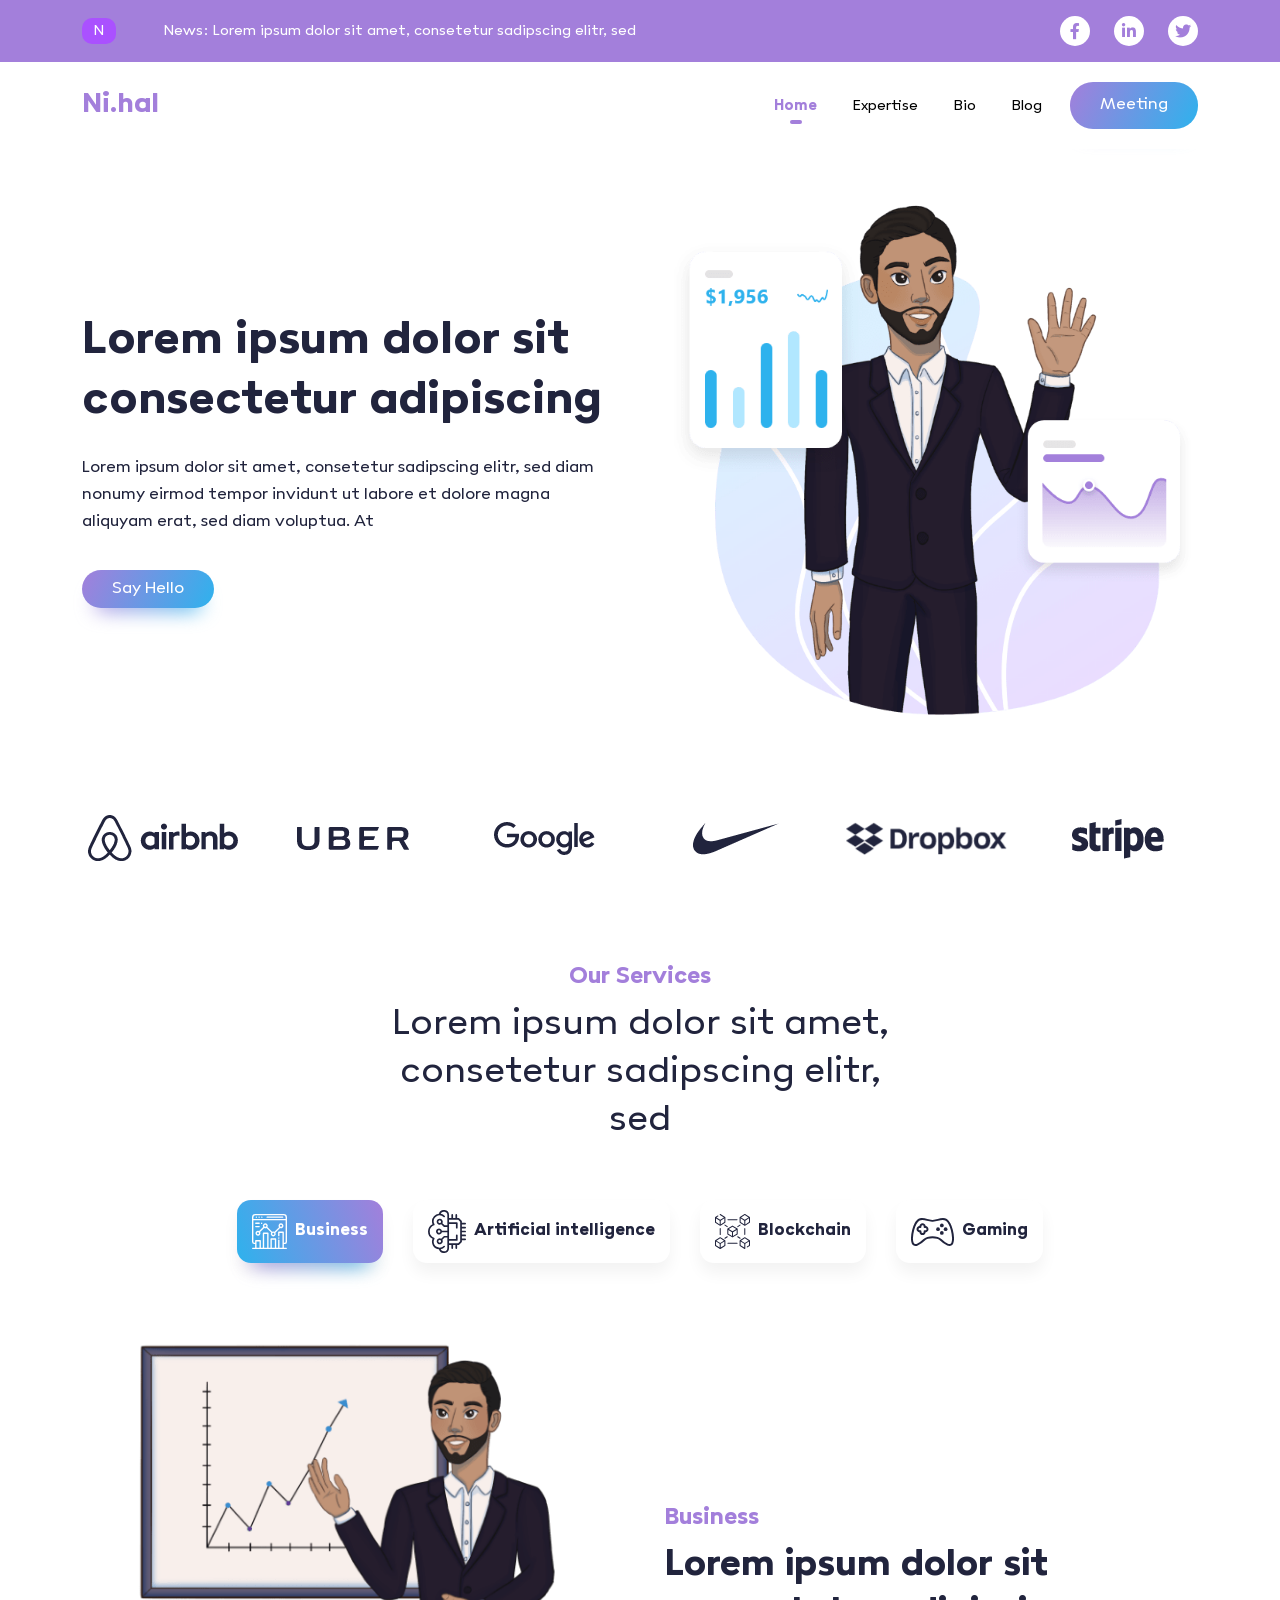
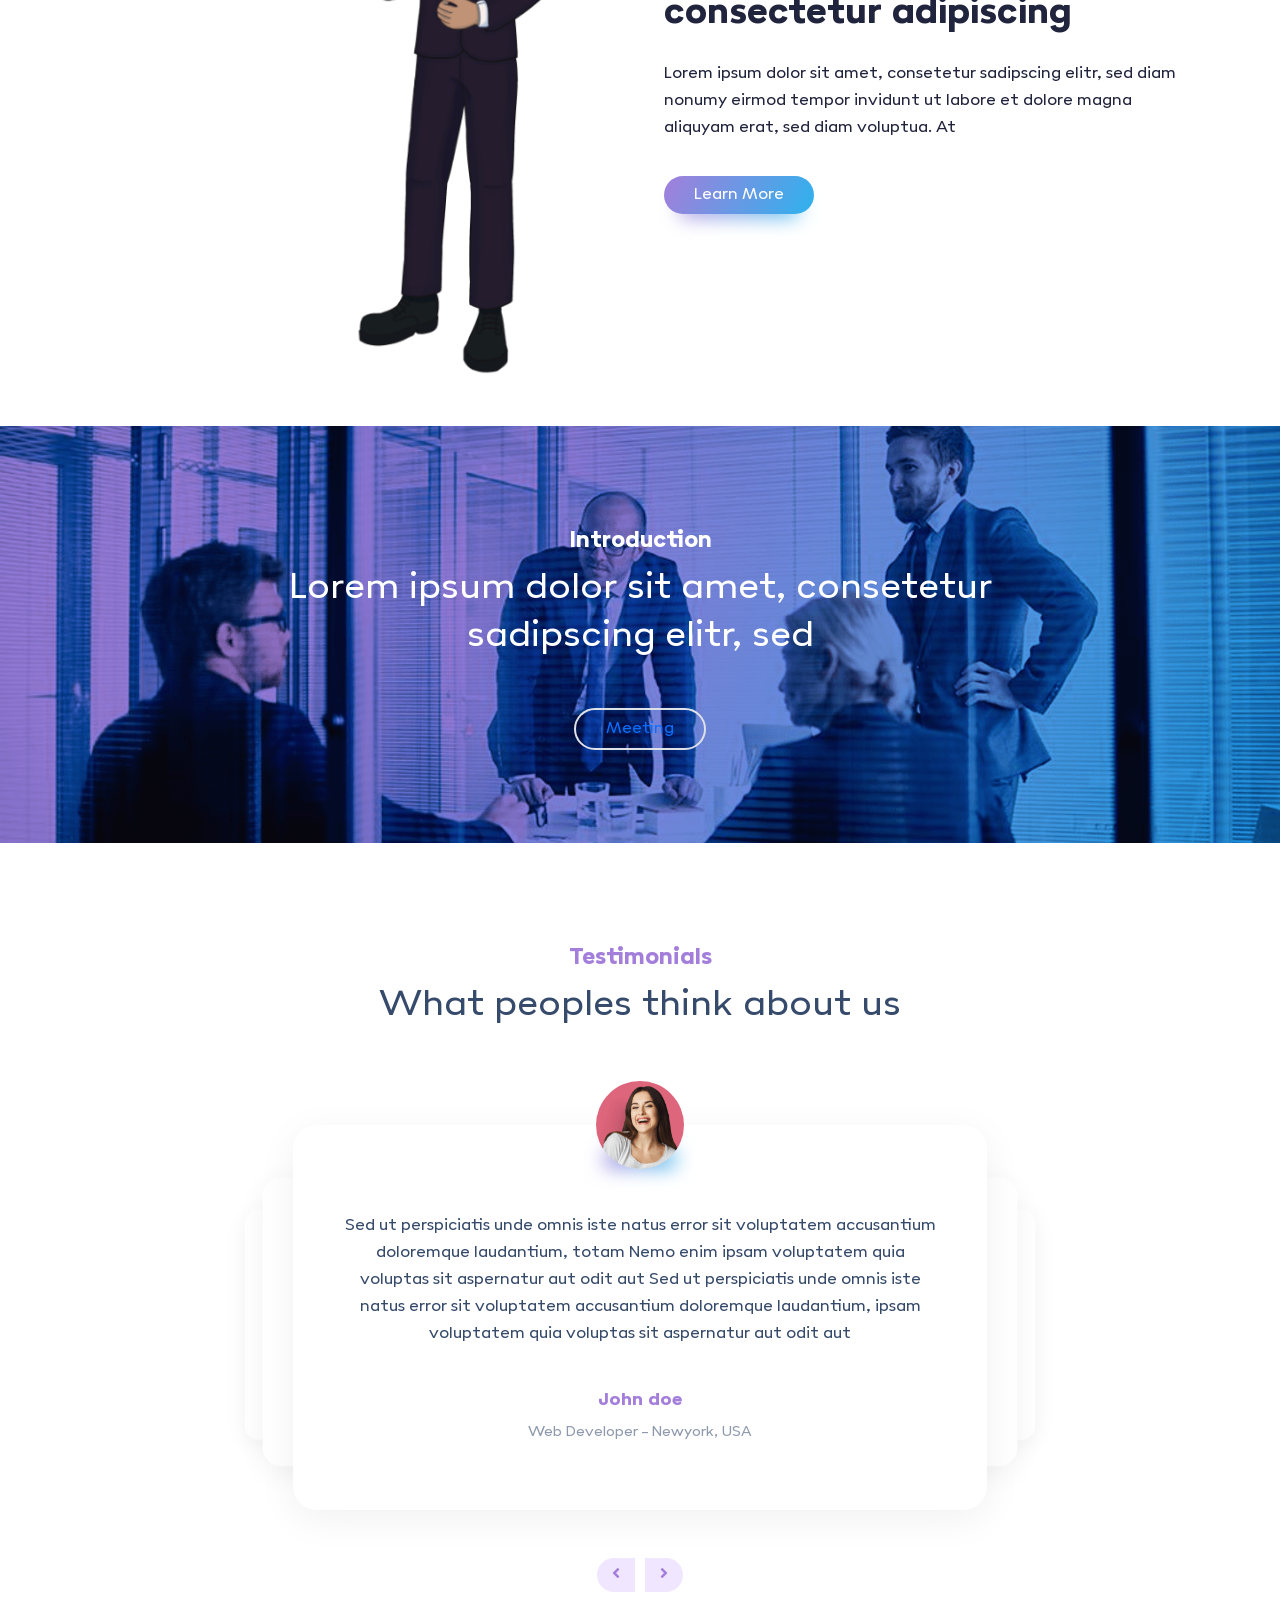
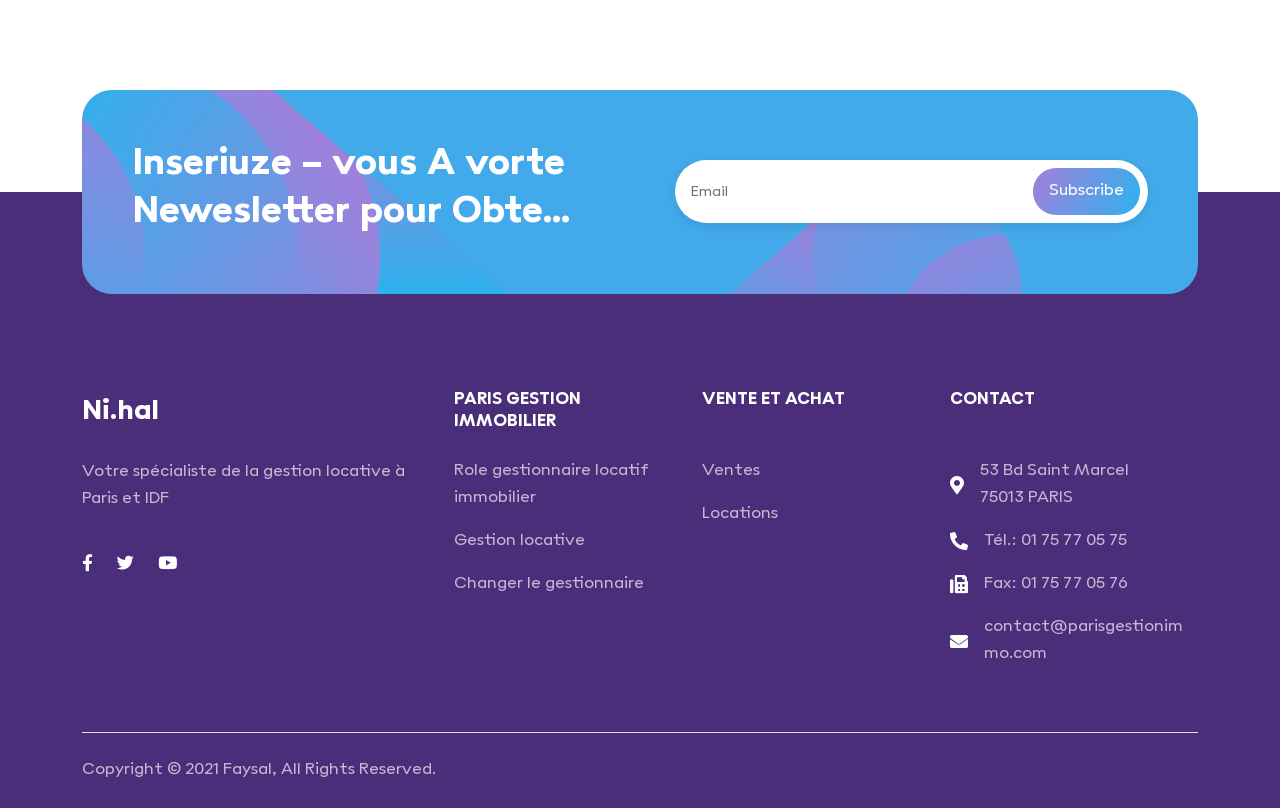
<file: index.html>
<!DOCTYPE html>
<html lang="en">
  <head>
    <!-- Required meta tags -->
    <meta charset="utf-8" />
    <meta name="viewport" content="width=device-width, initial-scale=1" />
    <!-- Font Awesome -->
    <link
      rel="stylesheet"
      href="https://cdnjs.cloudflare.com/ajax/libs/font-awesome/5.15.1/css/all.min.css"
      integrity="sha512-+4zCK9k+qNFUR5X+cKL9EIR+ZOhtIloNl9GIKS57V1MyNsYpYcUrUeQc9vNfzsWfV28IaLL3i96P9sdNyeRssA=="
      crossorigin="anonymous"
    />
    <!-- Bootstrap CSS -->
    <link
      href="https://cdn.jsdelivr.net/npm/bootstrap@5.0.0-beta1/dist/css/bootstrap.min.css"
      rel="stylesheet"
      integrity="sha384-giJF6kkoqNQ00vy+HMDP7azOuL0xtbfIcaT9wjKHr8RbDVddVHyTfAAsrekwKmP1"
      crossorigin="anonymous"
    />
    <!-- Title & Favicon -->
    <title>Nihal - Personal Website</title>
    <!-- Swiper CSS -->
    <link
      rel="stylesheet"
      href="https://unpkg.com/swiper/swiper-bundle.min.css"
    />
    <!-- Main CSS -->
    <link rel="stylesheet" href="css/style.css" />
    <link rel="stylesheet" href="css/responsive.css" />
  </head>
  <body>
    <!-- ============================= Start Header Section Here ============================= -->
    <header id="header-section">
      <!-- Top Bar -->
      <div class="top-bar py-3">
        <div class="container">
          <div class="d-lg-flex align-items-center">
            <div class="news">
              <div class="d-flex justify-content-center">
                <div class="text-center align-self-start">
                  <a href="javascript:void(0)" class="news-logo">N</a>
                </div>
                <p
                  class="text-white text-start mb-lg-0 ms-3 ms-lg-5 align-self-center align-self-center"
                >
                  News: Lorem ipsum dolor sit amet, consetetur sadipscing elitr,
                  sed
                </p>
              </div>
            </div>
            <div class="social-links text-center ms-lg-auto mt-lg-0">
              <a href="javascript:void(0)" class="news-logo"
                ><i class="fab fa-facebook-f"></i
              ></a>
              <a href="javascript:void(0)" class="news-logo"
                ><i class="fab fa-linkedin-in"></i
              ></a>
              <a href="javascript:void(0)" class="news-logo"
                ><i class="fab fa-twitter"></i
              ></a>
            </div>
          </div>
        </div>
      </div>
      <!-- Navbar -->
      <nav
        class="navbar navbar-expand-lg align-items-center bg-white py-3 py-xxl-4"
      >
        <div class="container">
          <a class="navbar-brand" href="index.html">Ni.hal</a>
          <button class="navbar-toggler show-menu-btn p-0" type="button">
            <span class="fas fa-bars"></span>
          </button>
          <div class="collapse navbar-collapse align-items-center">
            <div class="hide-menu-btn-box text-end d-lg-none fixed-top">
              <button class="hide-menu-btn border-0 bg-white">
                <i class="fas fa-times text-danger"></i>
              </button>
            </div>
            <ul
              class="navbar-nav text-center text-lg-start ms-lg-auto mb-2 mb-lg-0"
            >
              <li class="nav-item">
                <a
                  class="nav-link active"
                  aria-current="page"
                  href="javascript:void(0)"
                  >Home</a
                >
              </li>
              <li class="nav-item">
                <a class="nav-link" href="javascript:void(0)">Expertise</a>
              </li>
              <li class="nav-item">
                <a class="nav-link" href="javascript:void(0)">Bio</a>
              </li>
              <li class="nav-item">
                <a class="nav-link" href="javascript:void(0)">Blog</a>
              </li>
            </ul>
            <div class="d-flex navbar-button">
              <a href="javascript:void(0)" class="button button-gradient">
                Meeting
              </a>
            </div>
          </div>
        </div>
      </nav>
    </header>
    <!-- ============================= End Header Section Here ============================= -->

    <!-- ============================= Start Hero Section Here ============================= -->
    <section id="hero-section" class="section-padding">
      <div class="container">
        <div class="row align-items-center g-5">
          <!-- Left Side -->
          <div class="col-lg-6">
            <div class="left-side">
              <h1 class="big-heading">
                Lorem ipsum dolor sit consectetur adipiscing
              </h1>
              <p class="para-text my-4">
                Lorem ipsum dolor sit amet, consetetur sadipscing elitr, sed
                diam nonumy eirmod tempor invidunt ut labore et dolore magna
                aliquyam erat, sed diam voluptua. At
              </p>
              <div class="button-box pt-3">
                <a href="javascript:void(0)" class="button button-gradient">
                  Say Hello
                </a>
              </div>
            </div>
          </div>
          <!-- Right Side -->
          <div class="col-lg-6">
            <div class="right-side text-center text-lg-end">
              <img src="img/hero-img.png" alt="image" class="img-fluid" />
            </div>
          </div>
        </div>
      </div>
    </section>
    <!-- ============================= End Hero Section Here ============================= -->

    <!-- ============================= Start Partner Section Here ============================= -->
    <section id="partner-section" class="section-padding">
      <div class="container">
        <!-- Partner Slider -->
        <div class="swiper-container partner-slider">
          <div class="swiper-wrapper align-items-center">
            <div class="swiper-slide text-center">
              <img src="img/airbnb.png" alt="partner" class="img-fluid" />
            </div>
            <div class="swiper-slide text-center">
              <img src="img/uber.png" alt="partner" class="img-fluid" />
            </div>
            <div class="swiper-slide text-center">
              <img src="img/google.png" alt="partner" class="img-fluid" />
            </div>
            <div class="swiper-slide text-center">
              <img src="img/u-partner.png" alt="partner" class="img-fluid" />
            </div>
            <div class="swiper-slide text-center">
              <img src="img/dropbox.png" alt="partner" class="img-fluid" />
            </div>
            <div class="swiper-slide text-center">
              <img src="img/stripe.png" alt="partner" class="img-fluid" />
            </div>
          </div>
        </div>
      </div>
    </section>
    <!-- ============================= End Partner Section Here ============================= -->

    <!-- ============================= Start Services Section Here ============================= -->
    <section id="services-section" class="section-padding">
      <div class="container">
        <!-- Section Title -->
        <div class="section-title">
          <div class="row justify-content-center text-center">
            <div class="col-lg-10 col-xl-6">
              <h4 class="after-heading">Our Services</h4>
              <h2 class="heading heading-regular">
                Lorem ipsum dolor sit amet, consetetur sadipscing elitr, sed
              </h2>
            </div>
          </div>
        </div>
        <!-- Tabs -->
        <nav class="mt-5">
          <div
            class="nav nav-tabs justify-content-lg-center border-0"
            id="nav-tab"
            role="tablist"
          >
            <!-- Tab Buttons -->
            <!-- Business Tab Button -->
            <button
              class="nav-link active border-0 button"
              id="nav-business-tab"
              data-bs-toggle="tab"
              data-bs-target="#nav-business"
              type="button"
              role="tab"
              aria-controls="nav-business"
              aria-selected="true"
            >
              <span class="d-flex align-items-center">
                <img
                  src="img/business-icon.svg"
                  alt="Business"
                  class="img-fluid"
                />
                <span class="ms-2">Business</span>
              </span>
            </button>
            <!-- AI Tab Button -->
            <button
              class="nav-link border-0 button"
              id="nav-ai-tab"
              data-bs-toggle="tab"
              data-bs-target="#nav-ai"
              type="button"
              role="tab"
              aria-controls="nav-ai"
              aria-selected="false"
            >
              <span class="d-flex align-items-center">
                <img
                  src="img/ai-icon.svg"
                  alt="Artificial intelligence"
                  class="img-fluid"
                />
                <span class="ms-2">Artificial intelligence</span>
              </span>
            </button>
            <!-- Blockchain Tab Button -->
            <button
              class="nav-link border-0 button"
              id="nav-blockchain-tab"
              data-bs-toggle="tab"
              data-bs-target="#nav-blockchain"
              type="button"
              role="tab"
              aria-controls="nav-blockchain"
              aria-selected="false"
            >
              <span class="d-flex align-items-center">
                <img
                  src="img/blockchain-icon.svg"
                  alt="Blockchain"
                  class="img-fluid"
                />
                <span class="ms-2">Blockchain</span>
              </span>
            </button>
            <!-- Gaming Tab Button -->
            <button
              class="nav-link border-0 button"
              id="nav-gaming-tab"
              data-bs-toggle="tab"
              data-bs-target="#nav-gaming"
              type="button"
              role="tab"
              aria-controls="nav-gaming"
              aria-selected="false"
            >
              <span class="d-flex align-items-center">
                <img src="img/game-icon.svg" alt="Gaming" class="img-fluid" />
                <span class="ms-2">Gaming</span>
              </span>
            </button>
          </div>
        </nav>
        <!-- Tab Contents -->
        <div class="tab-content mt-5 pt-4" id="nav-tabContent">
          <!-- Business Tab Content -->
          <div
            class="tab-pane fade show active"
            id="nav-business"
            role="tabpanel"
            aria-labelledby="nav-business-tab"
          >
            <div class="row g-5 align-items-center">
              <!-- Left Side -->
              <div class="col-lg-6 d-none d-lg-block">
                <div class="left-side text-center">
                  <img
                    src="img/nihal-business.png"
                    alt="image"
                    class="img-fluid"
                  />
                </div>
              </div>
              <!-- Right Side -->
              <div class="col-lg-6">
                <div class="right-side">
                  <h4 class="after-heading">Business</h4>
                  <h2 class="heading">
                    Lorem ipsum dolor sit consectetur adipiscing
                  </h2>
                  <img
                    src="img/nihal-business.png"
                    alt="image"
                    class="img-fluid mt-4 d-lg-none"
                  />
                  <p class="para-text my-4">
                    Lorem ipsum dolor sit amet, consetetur sadipscing elitr, sed
                    diam nonumy eirmod tempor invidunt ut labore et dolore magna
                    aliquyam erat, sed diam voluptua. At
                  </p>
                  <div class="button-box pt-3">
                    <a href="javascript:void(0)" class="button button-gradient">
                      Learn More
                    </a>
                  </div>
                </div>
              </div>
            </div>
          </div>
          <!-- AI Tab Content -->
          <div
            class="tab-pane fade"
            id="nav-ai"
            role="tabpanel"
            aria-labelledby="nav-ai-tab"
          >
            <div class="row g-5 align-items-center">
              <!-- Left Side -->
              <div class="col-lg-6 d-none d-lg-block">
                <div class="left-side text-center">
                  <img src="img/nihal-ai.png" alt="image" class="img-fluid" />
                </div>
              </div>
              <!-- Right Side -->
              <div class="col-lg-6">
                <div class="right-side">
                  <h4 class="after-heading">Artificial intelligence</h4>
                  <h2 class="heading">
                    Lorem ipsum dolor sit consectetur adipiscing
                  </h2>
                  <img
                    src="img/nihal-ai.png"
                    alt="image"
                    class="img-fluid mt-4 d-lg-none"
                  />
                  <p class="para-text my-4">
                    Lorem ipsum dolor sit amet, consetetur sadipscing elitr, sed
                    diam nonumy eirmod tempor invidunt ut labore et dolore magna
                    aliquyam erat, sed diam voluptua. At
                  </p>
                  <div class="button-box pt-3">
                    <a href="javascript:void(0)" class="button button-gradient">
                      Learn More
                    </a>
                  </div>
                </div>
              </div>
            </div>
          </div>
          <!-- Blockchain Tab Content -->
          <div
            class="tab-pane fade"
            id="nav-blockchain"
            role="tabpanel"
            aria-labelledby="nav-blockchain-tab"
          >
            <div class="row g-5 align-items-center">
              <!-- Left Side -->
              <div class="col-lg-6 d-none d-lg-block">
                <div class="left-side text-center">
                  <img
                    src="img/nihal-blockchain.png"
                    alt="image"
                    class="img-fluid"
                  />
                </div>
              </div>
              <!-- Right Side -->
              <div class="col-lg-6">
                <div class="right-side">
                  <h4 class="after-heading">Blockchain</h4>
                  <h2 class="heading">
                    Lorem ipsum dolor sit consectetur adipiscing
                  </h2>
                  <img
                    src="img/nihal-blockchain.png"
                    alt="image"
                    class="img-fluid mt-4 d-lg-none"
                  />
                  <p class="para-text my-4">
                    Lorem ipsum dolor sit amet, consetetur sadipscing elitr, sed
                    diam nonumy eirmod tempor invidunt ut labore et dolore magna
                    aliquyam erat, sed diam voluptua. At
                  </p>
                  <div class="button-box pt-3">
                    <a href="javascript:void(0)" class="button button-gradient">
                      Learn More
                    </a>
                  </div>
                </div>
              </div>
            </div>
          </div>
          <!-- Gaming Tab Content -->
          <div
            class="tab-pane fade"
            id="nav-gaming"
            role="tabpanel"
            aria-labelledby="nav-gaming-tab"
          >
            <div class="row g-5 align-items-center">
              <!-- Left Side -->
              <div class="col-lg-6 d-none d-lg-block">
                <div class="left-side text-center">
                  <img
                    src="img/nihal-gaming.png"
                    alt="image"
                    class="img-fluid"
                  />
                </div>
              </div>
              <!-- Right Side -->
              <div class="col-lg-6">
                <div class="right-side">
                  <h4 class="after-heading">Gaming</h4>
                  <h2 class="heading">
                    Lorem ipsum dolor sit consectetur adipiscing
                  </h2>
                  <img
                    src="img/nihal-gaming.png"
                    alt="image"
                    class="img-fluid mt-4 d-lg-none"
                  />
                  <p class="para-text my-4">
                    Lorem ipsum dolor sit amet, consetetur sadipscing elitr, sed
                    diam nonumy eirmod tempor invidunt ut labore et dolore magna
                    aliquyam erat, sed diam voluptua. At
                  </p>
                  <div class="button-box pt-3">
                    <a href="javascript:void(0)" class="button button-gradient">
                      Learn More
                    </a>
                  </div>
                </div>
              </div>
            </div>
          </div>
        </div>
      </div>
    </section>
    <!-- ============================= End Services Section Here ============================= -->

    <!-- ============================= Start Intro Section Here ============================= -->
    <section id="intro-section">
      <div class="container">
        <div class="row justify-content-center">
          <div class="col-lg-10 col-xl-8 col-xxl-6 text-center">
            <h4 class="after-heading text-white">Introduction</h4>
            <h2 class="heading heading-regular text-white mt-2">
              Lorem ipsum dolor sit amet, consetetur sadipscing elitr, sed
            </h2>
            <div class="button-box pt-5">
              <a
                href="javascript:void(0)"
                class="button btn-outline-light border border-2"
              >
                Meeting
              </a>
            </div>
          </div>
        </div>
      </div>
    </section>
    <!-- ============================= End Intro Section Here ============================= -->

    <!-- ============================= Start Testimonial Section Here ============================= -->
    <section id="testimonial-section">
      <div class="container">
        <!-- Section Title -->
        <div class="section-title text-center">
          <h4 class="after-heading">Testimonials</h4>
          <h2 class="heading heading-regular">What peoples think about us</h2>
        </div>
        <!-- Testimonial Slider -->
        <div class="row justify-content-center mt-3 mt-sm-5">
          <div class="col-xl-10">
            <div class="swiper-container testimonial-slider">
              <div class="swiper-wrapper text-center">
                <!-- Testimonial Box -->
                <!-- Testimonial Box -->
                <div class="swiper-slide py-5">
                  <div class="testimonial-box text-center w-75 m-auto">
                    <div class="client-img">
                      <span
                        ><img
                          src="img/client-1.png"
                          alt="client"
                          class="img-fluid"
                      /></span>
                    </div>
                    <p class="para-text pb-4">
                      Sed ut perspiciatis unde omnis iste natus error sit
                      voluptatem accusantium doloremque laudantium, totam Nemo
                      enim ipsam voluptatem quia voluptas sit aspernatur aut
                      odit aut Sed ut perspiciatis unde omnis iste natus error
                      sit voluptatem accusantium doloremque laudantium, ipsam
                      voluptatem quia voluptas sit aspernatur aut odit aut
                    </p>
                    <div class="client-info">
                      <h5 class="name">John doe</h5>
                      <p class="profession-and-city">
                        Web Developer - Newyork, USA
                      </p>
                    </div>
                  </div>
                </div>
                <div class="swiper-slide py-5">
                  <div class="testimonial-box text-center w-75 m-auto">
                    <div class="client-img">
                      <span
                        ><img
                          src="img/client-1.png"
                          alt="client"
                          class="img-fluid"
                      /></span>
                    </div>
                    <p class="para-text pb-4">
                      Sed ut perspiciatis unde omnis iste natus error sit
                      voluptatem accusantium doloremque laudantium, totam Nemo
                      enim ipsam voluptatem quia voluptas sit aspernatur aut
                      odit aut Sed ut perspiciatis unde omnis iste natus error
                      sit voluptatem accusantium doloremque laudantium, ipsam
                      voluptatem quia voluptas sit aspernatur aut odit aut
                    </p>
                    <div class="client-info">
                      <h5 class="name">John doe</h5>
                      <p class="profession-and-city">
                        Web Developer - Newyork, USA
                      </p>
                    </div>
                  </div>
                </div>
                <!-- Testimonial Box -->
                <div class="swiper-slide py-5">
                  <div class="testimonial-box text-center w-75 m-auto">
                    <div class="client-img">
                      <span
                        ><img
                          src="img/client-1.png"
                          alt="client"
                          class="img-fluid"
                      /></span>
                    </div>
                    <p class="para-text pb-4">
                      Sed ut perspiciatis unde omnis iste natus error sit
                      voluptatem accusantium doloremque laudantium, totam Nemo
                      enim ipsam voluptatem quia voluptas sit aspernatur aut
                      odit aut Sed ut perspiciatis unde omnis iste natus error
                      sit voluptatem accusantium doloremque laudantium, ipsam
                      voluptatem quia voluptas sit aspernatur aut odit aut
                    </p>
                    <div class="client-info">
                      <h5 class="name">John doe</h5>
                      <p class="profession-and-city">
                        Web Developer - Newyork, USA
                      </p>
                    </div>
                  </div>
                </div>
                <!-- Testimonial Box -->
                <div class="swiper-slide py-5">
                  <div class="testimonial-box text-center w-75 m-auto">
                    <div class="client-img">
                      <span
                        ><img
                          src="img/client-1.png"
                          alt="client"
                          class="img-fluid"
                      /></span>
                    </div>
                    <p class="para-text pb-4">
                      Sed ut perspiciatis unde omnis iste natus error sit
                      voluptatem accusantium doloremque laudantium, totam Nemo
                      enim ipsam voluptatem quia voluptas sit aspernatur aut
                      odit aut Sed ut perspiciatis unde omnis iste natus error
                      sit voluptatem accusantium doloremque laudantium, ipsam
                      voluptatem quia voluptas sit aspernatur aut odit aut
                    </p>
                    <div class="client-info">
                      <h5 class="name">John doe</h5>
                      <p class="profession-and-city">
                        Web Developer - Newyork, USA
                      </p>
                    </div>
                  </div>
                </div>
                <!-- Testimonial Box -->
                <div class="swiper-slide py-5">
                  <div class="testimonial-box text-center w-75 m-auto">
                    <div class="client-img">
                      <span
                        ><img
                          src="img/client-1.png"
                          alt="client"
                          class="img-fluid"
                      /></span>
                    </div>
                    <p class="para-text pb-4">
                      Sed ut perspiciatis unde omnis iste natus error sit
                      voluptatem accusantium doloremque laudantium, totam Nemo
                      enim ipsam voluptatem quia voluptas sit aspernatur aut
                      odit aut Sed ut perspiciatis unde omnis iste natus error
                      sit voluptatem accusantium doloremque laudantium, ipsam
                      voluptatem quia voluptas sit aspernatur aut odit aut
                    </p>
                    <div class="client-info">
                      <h5 class="name">John doe</h5>
                      <p class="profession-and-city">
                        Web Developer - Newyork, USA
                      </p>
                    </div>
                  </div>
                </div>
              </div>
              <!-- Add Arrows -->
              <div class="swiper-navigation d-flex justify-content-center">
                <button class="swiper-prev-button border-0">
                  <i class="fas fa-angle-left"></i>
                </button>
                <button class="swiper-next-button border-0">
                  <i class="fas fa-angle-right"></i>
                </button>
              </div>
            </div>
          </div>
        </div>
      </div>
    </section>
    <!-- ============================= End Testimonial Section Here ============================= -->

    <!-- ============================= Start Newsletter Section Here ============================= -->
    <section id="newsletter-section">
      <div class="container">
        <div class="bg">
          <div class="row g-4 align-items-center">
            <!-- Left Side -->
            <div class="col-lg-6">
              <div class="left-side">
                <h2 class="heading text-white">
                  Inseriuze - vous A vorte Newesletter pour Obte...
                </h2>
              </div>
            </div>
            <!-- Right Side -->
            <div class="col-lg-6 text-end">
              <div class="right-side">
                <div class="d-md-inline-block mw-100">
                  <form
                    action="javascript:void(0)"
                    class="d-md-flex justify-content-end p-2 bg-white"
                  >
                    <input
                      class="border-0 ps-2"
                      type="email"
                      placeholder="Email"
                      required
                    />
                    <button
                      class="button button-gradient border-0 px-3"
                      type="submit"
                    >
                      Subscribe
                    </button>
                  </form>
                </div>
              </div>
            </div>
          </div>
        </div>
      </div>
    </section>
    <!-- ============================= End Newsletter Section Here ============================= -->

    <!-- ============================= Start Footer Section Here ============================= -->
    <footer id="footer-section">
      <div class="container">
        <!-- Footer Widget -->
        <div class="footer-widget py-5">
          <div class="row g-5 text-sm-start justify-content-between mw-100">
            <div class="col-sm-6 col-xl-4 col-xxl-3 mb-4">
              <a class="footer-logo text-white" href="index.html">Ni.hal</a>
              <p class="text-white py-4 after-footer-logo-text">
                Votre spécialiste de la gestion locative à Paris et IDF
              </p>
              <div class="social-links">
                <a title="Facebook" href="javascript:void(0)"
                  ><i class="fab fa-facebook-f"></i
                ></a>
                <a title="Twitter" href="javascript:void(0)"
                  ><i class="fab fa-twitter"></i
                ></a>
                <a title="YouTube" href="javascript:void(0)"
                  ><i class="fab fa-youtube"></i
                ></a>
              </div>
            </div>
            <!-- Footer Links -->
            <div class="col-xl-8">
              <div class="row g-5 justify-xl-content-end">
                <!-- Links -->
                <div class="col-sm-6 col-xl-4">
                  <h3 class="footer-sub-heading">PARIS GESTION IMMOBILIER</h3>
                  <div class="footer-link">
                    <p>
                      <a href="javascript:void(0)"
                        >Role gestionnaire locatif immobilier</a
                      >
                    </p>
                    <p><a href="javascript:void(0)">Gestion locative</a></p>
                    <p>
                      <a href="javascript:void(0)">Changer le gestionnaire</a>
                    </p>
                  </div>
                </div>
                <!-- Links -->
                <div class="col-sm-6 col-xl-4">
                  <h3 class="footer-sub-heading">VENTE ET ACHAT</h3>
                  <div class="footer-link">
                    <p>
                      <a href="javascript:void(0)">Ventes</a>
                    </p>
                    <p><a href="javascript:void(0)">Locations</a></p>
                  </div>
                </div>
                <!-- Links -->
                <div class="col-sm-6 col-xl-4">
                  <h3 class="footer-sub-heading">CONTACT</h3>
                  <div class="footer-link">
                    <p class="d-flex align-items-center">
                      <i class="fas fa-map-marker-alt me-3"></i>
                      <a href="javascript:void(0)"
                        >53 Bd Saint Marcel 75013 PARIS</a
                      >
                    </p>
                    <p class="d-flex align-items-center">
                      <i class="fas fa-phone-alt me-3"></i
                      ><a href="tel:0175770575">Tél.: 01 75 77 05 75 </a>
                    </p>
                    <p class="d-flex align-items-center">
                      <i class="fas fa-fax me-3"></i>
                      <a href="tel:0175770576">Fax: 01 75 77 05 76 </a>
                    </p>
                    <p class="d-flex align-items-center">
                      <i class="fas fa-envelope me-3"></i>
                      <a href="mailto:contact@parisgestionimmo.com"
                        >contact@parisgestionimmo.com</a
                      >
                    </p>
                  </div>
                </div>
              </div>
            </div>
          </div>
        </div>
        <!-- Footer Copyright -->
        <div class="footer-copyright text-white text-start py-3 border-top">
          <div class="row py-2 align-items-center">
            <div class="col-sm-12 text-center text-sm-start align-self-center">
              <p class="mb-0">Copyright © 2021 Faysal, All Rights Reserved.</p>
            </div>
          </div>
        </div>
      </div>
    </footer>
    <!-- ============================= End Footer Section Here ============================= -->

    <!-- Back To Top -->
    <button id="back-to-top" title="Go to top">
      <i class="fa fa-arrow-up" aria-hidden="true"></i>
    </button>

    <!-- Bootstrap JS Bundle with Popper -->
    <script
      src="https://cdn.jsdelivr.net/npm/bootstrap@5.0.0-beta1/dist/js/bootstrap.bundle.min.js"
      integrity="sha384-ygbV9kiqUc6oa4msXn9868pTtWMgiQaeYH7/t7LECLbyPA2x65Kgf80OJFdroafW"
      crossorigin="anonymous"
    ></script>
    <!-- Swiper JS -->
    <script src="https://unpkg.com/swiper/swiper-bundle.min.js"></script>
    <!-- Main JS -->
    <script src="js/index.js"></script>
  </body>
</html>
</file>
<file: css/style.css>
/* ======= Basic ======= */
body {
  font-family: 'poligon-regular';
}

a {
  text-decoration: none;
}

.button:focus {
  -webkit-box-shadow: none !important;
          box-shadow: none !important;
}

button:focus,
textarea:focus {
  outline: none !important;
}

/* ======= Fonts ======= */
@font-face {
  font-family: 'poligon-regular';
  src: url("../fonts/Poligon-Regular.woff") format("woff");
  font-weight: normal;
  font-style: normal;
  font-display: swap;
}

.poligon-regular {
  font-family: "poligon-regular";
}

@font-face {
  font-family: 'poligon-bold';
  src: url("../fonts/Poligon-Bold.woff") format("woff");
  font-weight: bold;
  font-style: normal;
  font-display: swap;
}

.poligon-bold {
  font-family: "poligon-bold";
}

/* ======= Reuseable ======= */
.big-heading {
  font-size: 50px;
  font-family: "poligon-bold";
  color: #21243d;
}

.after-heading {
  color: #a37fdb;
  font-family: "poligon-bold";
  font-size: 25px;
}

.heading {
  font-size: 40px;
  font-family: "poligon-bold";
  color: #21243d;
}

.heading-regular {
  font-family: "poligon-regular";
}

.para-text {
  font-size: 18px;
  color: #21243d;
}

.section-padding {
  padding: 50px 0;
}

.button {
  font-size: 18px;
  padding: 10px 30px;
  border-radius: 23px;
}

.button.button-gradient {
  background: transparent linear-gradient(116deg, #a37fdb 0%, #2eb2ed 100%) 0% 0% no-repeat padding-box;
  color: #ffffff;
  position: relative;
}

.button.button-gradient::after {
  position: absolute;
  content: '';
  width: 80%;
  margin: auto;
  height: 15px;
  bottom: -2px;
  left: 50%;
  -webkit-transform: translateX(-50%);
          transform: translateX(-50%);
  background: transparent linear-gradient(116deg, #a37fdb 0%, #2eb2ed 100%) 0% 0% no-repeat padding-box;
  filter: blur(10px);
  -webkit-transition: all 0.5s linear;
  transition: all 0.5s linear;
  border-radius: 23px;
  -webkit-border-radius: 23px;
  -moz-border-radius: 23px;
  -ms-border-radius: 23px;
  -o-border-radius: 23px;
  z-index: -1;
  -webkit-filter: blur(10px);
}

.button.button-gradient:hover::after {
  opacity: 0;
  transition: all 0.3s ease-in-out;
  -webkit-transition: all 0.3s ease-in-out;
  -moz-transition: all 0.3s ease-in-out;
  -ms-transition: all 0.3s ease-in-out;
  -o-transition: all 0.3s ease-in-out;
}

/* ======= Header Section ======= */
#header-section .top-bar {
  background-color: #a37fdb;
}

#header-section .top-bar .news .news-logo {
  background: #aa51ff 0% 0% no-repeat padding-box;
  border-radius: 10px;
  padding: 5px 12px;
  color: #ffffff;
}

#header-section .top-bar .social-links a {
  display: inline-block;
  margin: 0 10px;
}

#header-section .top-bar .social-links a:first-child {
  margin-left: 0;
}

#header-section .top-bar .social-links a:last-child {
  margin-right: 0;
}

#header-section .top-bar .social-links a i {
  color: #a37fdb;
  background-color: #ffffff;
  width: 30px;
  height: 30px;
  line-height: 30px;
  text-align: center;
  border-radius: 50%;
  -webkit-transition: all 0.3s linear;
  transition: all 0.3s linear;
}

#header-section .top-bar .social-links a i:hover {
  color: #ffffff;
  background-color: #aa51ff;
  -webkit-transition: all 0.3s linear;
  transition: all 0.3s linear;
}

#header-section .navbar .navbar-toggler:focus {
  -webkit-box-shadow: none !important;
          box-shadow: none !important;
}

#header-section .navbar .navbar-brand {
  color: #a37fdb;
  font-family: "poligon-bold";
  font-size: 30px;
}

#header-section .navbar .navbar-nav .nav-item {
  margin: 0 10px;
}

#header-section .navbar .navbar-nav .nav-item:first-child {
  margin-left: 0;
}

#header-section .navbar .navbar-nav .nav-item .nav-link {
  color: #000000;
  position: relative;
}

#header-section .navbar .navbar-nav .nav-item .nav-link::after {
  position: absolute;
  content: '';
  bottom: 2px;
  left: 50%;
  transform: translateX(-50%);
  -webkit-transform: translateX(-50%);
  -moz-transform: translateX(-50%);
  -ms-transform: translateX(-50%);
  -o-transform: translateX(-50%);
  height: 4px;
  width: 0;
  background-color: #a37fdb;
  border-radius: 102px;
}

#header-section .navbar .navbar-nav .nav-item .nav-link.active {
  color: #a37fdb;
  font-family: "poligon-bold";
}

#header-section .navbar .navbar-nav .nav-item .nav-link.active::after {
  width: 12px;
  -webkit-transition: all 0.3s ease-in-out;
  transition: all 0.3s ease-in-out;
}

#header-section .navbar .navbar-button a {
  margin: 0 10px;
}

#header-section .navbar .navbar-button a:last-child {
  margin-right: 0;
}

/* ======= Services Section ======= */
#services-section nav .nav-tabs button {
  color: #21243d;
  -webkit-box-shadow: 0px 10px 16px #0000000d;
          box-shadow: 0px 10px 16px #0000000d;
  border-radius: 14px;
  background-color: #ffffff;
  margin: 0 15px;
  padding: 10px 15px !important;
  text-align: left !important;
  font-family: "poligon-bold";
  -webkit-transition: 0s !important;
  transition: 0s !important;
}

#services-section nav .nav-tabs button:first-child {
  margin-left: 0;
}

#services-section nav .nav-tabs button:last-child {
  margin-right: 0;
}

#services-section nav .nav-tabs button.active {
  background: transparent linear-gradient(249deg, #a37fdb 0%, #2eb2ed 100%) 0% 0% no-repeat padding-box;
  color: #ffffff;
  position: relative;
}

#services-section nav .nav-tabs button.active img {
  filter: brightness(0) invert(1);
  -webkit-filter: brightness(0) invert(1);
}

#services-section nav .nav-tabs button.active::after {
  position: absolute;
  content: '';
  width: 80%;
  margin: auto;
  height: 15px;
  bottom: -2px;
  left: 50%;
  -webkit-transform: translateX(-50%);
          transform: translateX(-50%);
  background: transparent linear-gradient(116deg, #a37fdb 0%, #2eb2ed 100%) 0% 0% no-repeat padding-box;
  filter: blur(10px);
  -webkit-transition: all 0.5s linear;
  transition: all 0.5s linear;
  border-radius: 23px;
  -webkit-border-radius: 23px;
  -moz-border-radius: 23px;
  -ms-border-radius: 23px;
  -o-border-radius: 23px;
  z-index: -1;
  -webkit-filter: blur(10px);
}

/* ======= Intro Section ======= */
#intro-section {
  background-image: url("../img/intro-bg.png");
  background-size: cover;
  background-position: center;
  background-repeat: no-repeat;
  padding: 100px 0;
}

/* ======= Testimonial Section ======= */
#testimonial-section {
  padding: 100px 0 200px 0;
}

#testimonial-section .section-title .heading {
  color: #364a6b;
}

#testimonial-section .testimonial-box {
  -webkit-box-shadow: 0px 9px 39px #0000000f;
          box-shadow: 0px 9px 39px #0000000f;
  background-color: #ffffff;
  border-radius: 24px;
  padding: 0 50px 50px 50px;
}

#testimonial-section .testimonial-box .client-img {
  -webkit-transform: translateY(-50%);
          transform: translateY(-50%);
}

#testimonial-section .testimonial-box .client-img span {
  position: relative;
}

#testimonial-section .testimonial-box .client-img span::after {
  position: absolute;
  content: '';
  width: 80%;
  margin: auto;
  height: 100%;
  bottom: -35px;
  left: 50%;
  -webkit-transform: translateX(-50%);
          transform: translateX(-50%);
  background: transparent linear-gradient(116deg, #a37fdb 0%, #2eb2ed 100%) 0% 0% no-repeat padding-box;
  filter: blur(10px);
  -webkit-transition: all 0.5s linear;
  transition: all 0.5s linear;
  border-radius: 2px;
  z-index: -1;
  -webkit-filter: blur(10px);
}

#testimonial-section .testimonial-box p {
  color: #364a6b;
}

#testimonial-section .testimonial-box .client-info .name {
  font-family: "poligon-bold";
  color: #a37fdb;
}

#testimonial-section .testimonial-box .client-info .profession-and-city {
  color: #8e99ac;
}

#testimonial-section .swiper-navigation button {
  background: #f0e6ff 0% 0% no-repeat padding-box;
  padding: 5px 15px;
  display: inline-block;
  margin: 0 5px;
}

#testimonial-section .swiper-navigation button:first-child {
  border-radius: 27px 0px 0px 27px;
}

#testimonial-section .swiper-navigation button:last-child {
  border-radius: 0px 27px 27px 0px;
}

#testimonial-section .swiper-navigation button i {
  color: #a37fdb;
}

#testimonial-section .swiper-navigation button.swiper-button-disabled {
  opacity: 0.6;
}

/* ======= Newsletter Section ======= */
#newsletter-section {
  position: absolute;
  -webkit-transform: translateY(-50%);
          transform: translateY(-50%);
  width: 100%;
}

#newsletter-section .bg {
  background-color: #42a9ea;
  padding: 50px;
  border-radius: 30px;
  background-image: url("../img/newsletter-bg.png");
  background-repeat: no-repeat;
  background-size: cover;
  background-position: center;
}

#newsletter-section .right-side form {
  -webkit-box-shadow: 0px 3px 10px #00000017;
          box-shadow: 0px 3px 10px #00000017;
  border-radius: 72px;
  max-width: 100%;
  overflow: hidden;
}

#newsletter-section .right-side form input {
  width: 350px;
  max-width: 100%;
}

#newsletter-section .right-side form input:focus {
  outline: none !important;
}

/* ======= Footer Section ======= */
#footer-section {
  background-color: #4b2e7a;
  padding-top: 150px;
}

#footer-section .footer-widget .footer-logo {
  font-size: 30px;
  font-family: "poligon-bold";
}

#footer-section .footer-widget .after-footer-logo-text {
  font-size: 18px;
  color: #ffffffa9 !important;
}

#footer-section .footer-widget .social-links a {
  margin: 0 10px;
  display: inline-block;
}

#footer-section .footer-widget .social-links a:first-child {
  margin-left: 0;
}

#footer-section .footer-widget .social-links a:last-child {
  margin-right: 0;
}

#footer-section .footer-widget .social-links a i {
  font-size: 17px;
  color: #ffffff;
}

#footer-section .footer-widget .footer-sub-heading {
  font-size: 18px;
  color: #ffffff;
  font-family: "poligon-bold";
  min-height: 60px;
}

#footer-section .footer-widget .footer-link p {
  color: #ffffffa9;
  font-size: 18px;
}

#footer-section .footer-widget .footer-link p i {
  color: #ffffff !important;
}

#footer-section .footer-widget .footer-link p a {
  font-size: 18px;
  color: #ffffffa9;
  white-space: pre-wrap;
  white-space: -moz-pre-wrap;
  white-space: -o-pre-wrap;
  word-wrap: break-word;
  width: 100%;
}

#footer-section .footer-widget .footer-link p a:hover {
  text-decoration: underline;
}

#footer-section .footer-copyright p {
  color: #ffffffa9;
  font-size: 18px;
}

/* ====== Back to Top ====== */
#back-to-top {
  opacity: 0;
  position: fixed;
  right: 30px;
  bottom: 20px;
  border: 0;
  background-color: #a37fdb;
  color: #ffffff;
  padding: 10px 15px;
  border-radius: 3px;
  -webkit-transition: all 0.3s linear;
  transition: all 0.3s linear;
  z-index: 999999999;
}
/*# sourceMappingURL=style.css.map */
</file>
<file: css/responsive.css>
@media only screen and (max-width: 991px) {
  /* =========  Header Section ========= */
  #header-section .navbar-toggler .fa-bars {
    color: #21243d;
    background-color: #f9f9f9;
    width: 40px;
    height: 40px;
    line-height: 40px;
    text-align: center;
    border-radius: 50% !important;
    padding: 0 !important;
  }
  #header-section .navbar .collapse {
    display: none !important;
    overflow: hidden;
    background-color: #ffffff;
    z-index: 9999999999999999999999 !important;
    position: fixed;
    top: 0;
    left: 0;
    width: 100%;
    height: 100%;
  }
  #header-section .navbar .collapse.show-menu {
    display: -webkit-box !important;
    display: -ms-flexbox !important;
    display: flex !important;
    -webkit-box-orient: vertical;
    -webkit-box-direction: normal;
        -ms-flex-direction: column;
            flex-direction: column;
    -webkit-box-align: center;
        -ms-flex-align: center;
            align-items: center;
    -webkit-box-pack: center;
        -ms-flex-pack: center;
            justify-content: center;
  }
  #header-section .navbar .collapse.hide-menu {
    display: none !important;
  }
  #header-section .navbar .collapse .hide-menu-btn-box {
    right: 20px;
    top: 20px;
  }
  #header-section .navbar .collapse .navbar-nav {
    margin-top: 30px !important;
  }
  #header-section .navbar .collapse .navbar-nav .nav-item {
    margin: 0 10px;
  }
  #header-section .navbar .collapse .navbar-nav .nav-item .nav-link::after {
    height: 0;
  }
  #header-section .navbar .collapse .navbar-button .button {
    margin: 0;
    margin-top: 5px;
  }
  /* =========  Services Section ========= */
  #services-section nav .nav-tabs {
    padding: 15px 0 !important;
    text-align: center;
    overflow-x: auto;
    overflow-y: hidden;
    -ms-flex-wrap: nowrap;
        flex-wrap: nowrap;
  }
  #services-section nav .nav-tabs::-webkit-scrollbar {
    height: 07px;
  }
  #services-section nav .nav-tabs::-webkit-scrollbar-track {
    background: #e9e9e9;
    border-radius: 10px;
    overflow: hidden;
  }
  #services-section nav .nav-tabs::-webkit-scrollbar-thumb {
    background: #c1c1c1;
    border-radius: 10px;
  }
  #services-section nav .nav-tabs button {
    background: #ffffff;
    -webkit-box-shadow: none;
            box-shadow: none;
    padding: 0 !important;
    margin: 0 30px;
    font-family: 'poligon-regular';
  }
  #services-section nav .nav-tabs button.active {
    background: #ffffff;
    font-family: 'poligon-bold';
    color: #21243d;
  }
  #services-section nav .nav-tabs button.active::after {
    width: 0;
  }
  #services-section nav .nav-tabs button.active img {
    -webkit-filter: invert(0%) sepia(6%) saturate(7475%) hue-rotate(285deg) brightness(103%) contrast(106%);
            filter: invert(0%) sepia(6%) saturate(7475%) hue-rotate(285deg) brightness(103%) contrast(106%);
  }
  /* =========  Testimonial Section ========= */
  #testimonial-section .swiper-slide {
    background-color: #ffffff;
  }
  #testimonial-section .swiper-slide .testimonial-box {
    width: 90% !important;
    padding: 20px;
  }
}

@media only screen and (max-width: 767px) {
  /* ======= Newsletter Section ======= */
  #newsletter-section .bg {
    padding: 20px;
    border-radius: 20px;
    background-position: left;
  }
  #newsletter-section .right-side form {
    background-color: transparent !important;
    -webkit-box-shadow: none;
            box-shadow: none;
    overflow: visible;
  }
  #newsletter-section .right-side form input {
    background-color: #ffffff;
    padding: 10px 30px !important;
    width: 100%;
    border-radius: 23px;
  }
  #newsletter-section .right-side form button {
    width: 100%;
    margin-top: 10px;
    background: #f9f9f9;
    color: #21243d;
  }
}

@media only screen and (max-width: 575px) {
  /* =========  Reuseable ========= */
  .container {
    padding: 0 30px !important;
  }
  .after-heading {
    font-size: 18px;
  }
  .heading,
  .big-heading {
    font-size: 30px;
  }
  /* =========  Partner Section ========= */
  #partner-section {
    padding: 20px 0;
  }
  /* =========  Testimonial Section ========= */
  #testimonial-section {
    padding-top: 50px;
  }
}

/* ======= Responsive For 1600px+ Device ======= */
@media only screen and (min-width: 1600px) {
  /* =========  Reuseable ========= */
  .after-heading {
    font-size: 30px;
  }
  .big-heading {
    font-size: 60px;
  }
  .heading {
    font-size: 50px;
  }
  .para-text {
    font-size: 22px;
  }
  .button {
    font-size: 20px;
  }
  /* =========  Header Section ========= */
  #header-section .navbar .navbar-brand {
    font-size: 40px;
  }
  #header-section .navbar .nav-item .nav-link {
    font-size: 20px;
  }
  /* ======= Testimonial Section ======= */
  #testimonial-section .testimonial-box .client-info .name {
    font-size: 22px;
  }
  #testimonial-section .testimonial-box .client-info .profession-and-city {
    font-size: 20px;
  }
  /* =========  Newsletter Section ========= */
  #newsletter-section .bg {
    padding: 70px;
    border-radius: 35px;
  }
  #newsletter-section .right-side form input {
    font-size: 20px;
  }
}
/*# sourceMappingURL=responsive.css.map */
</file>
